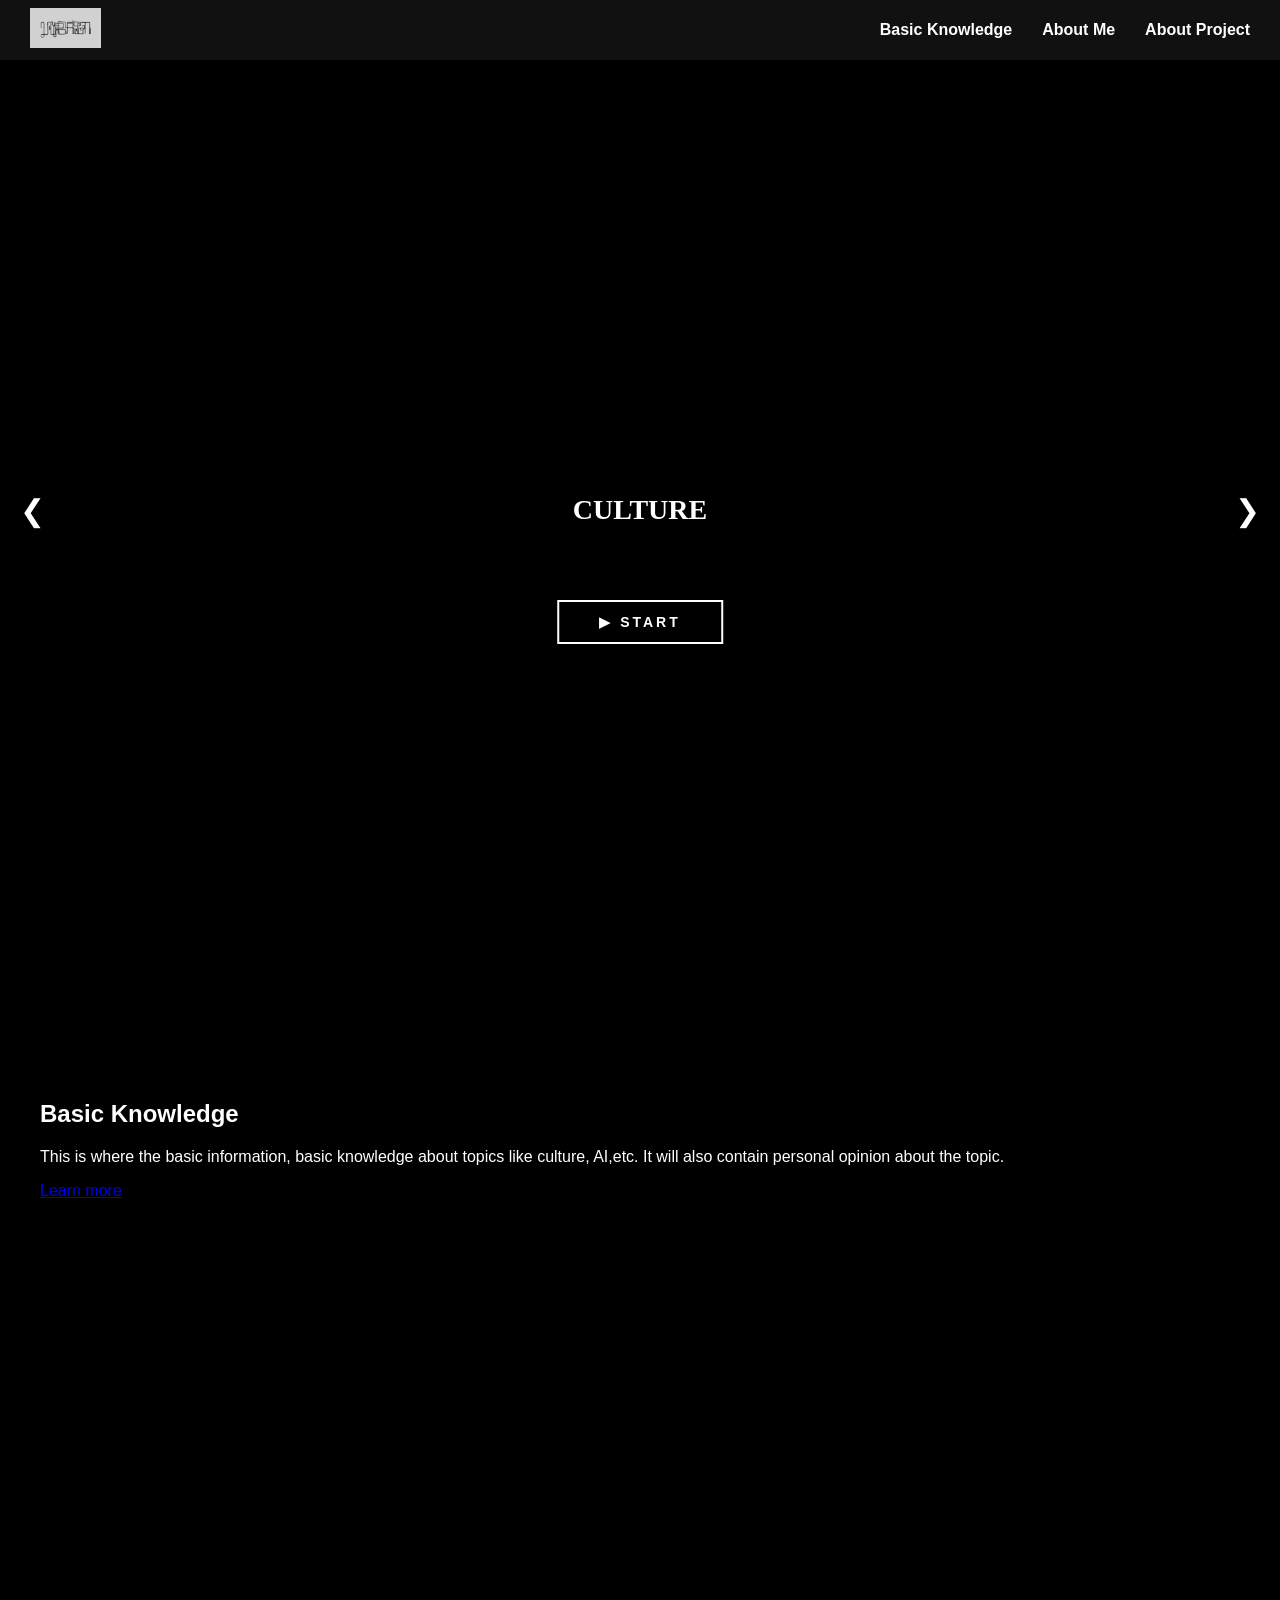
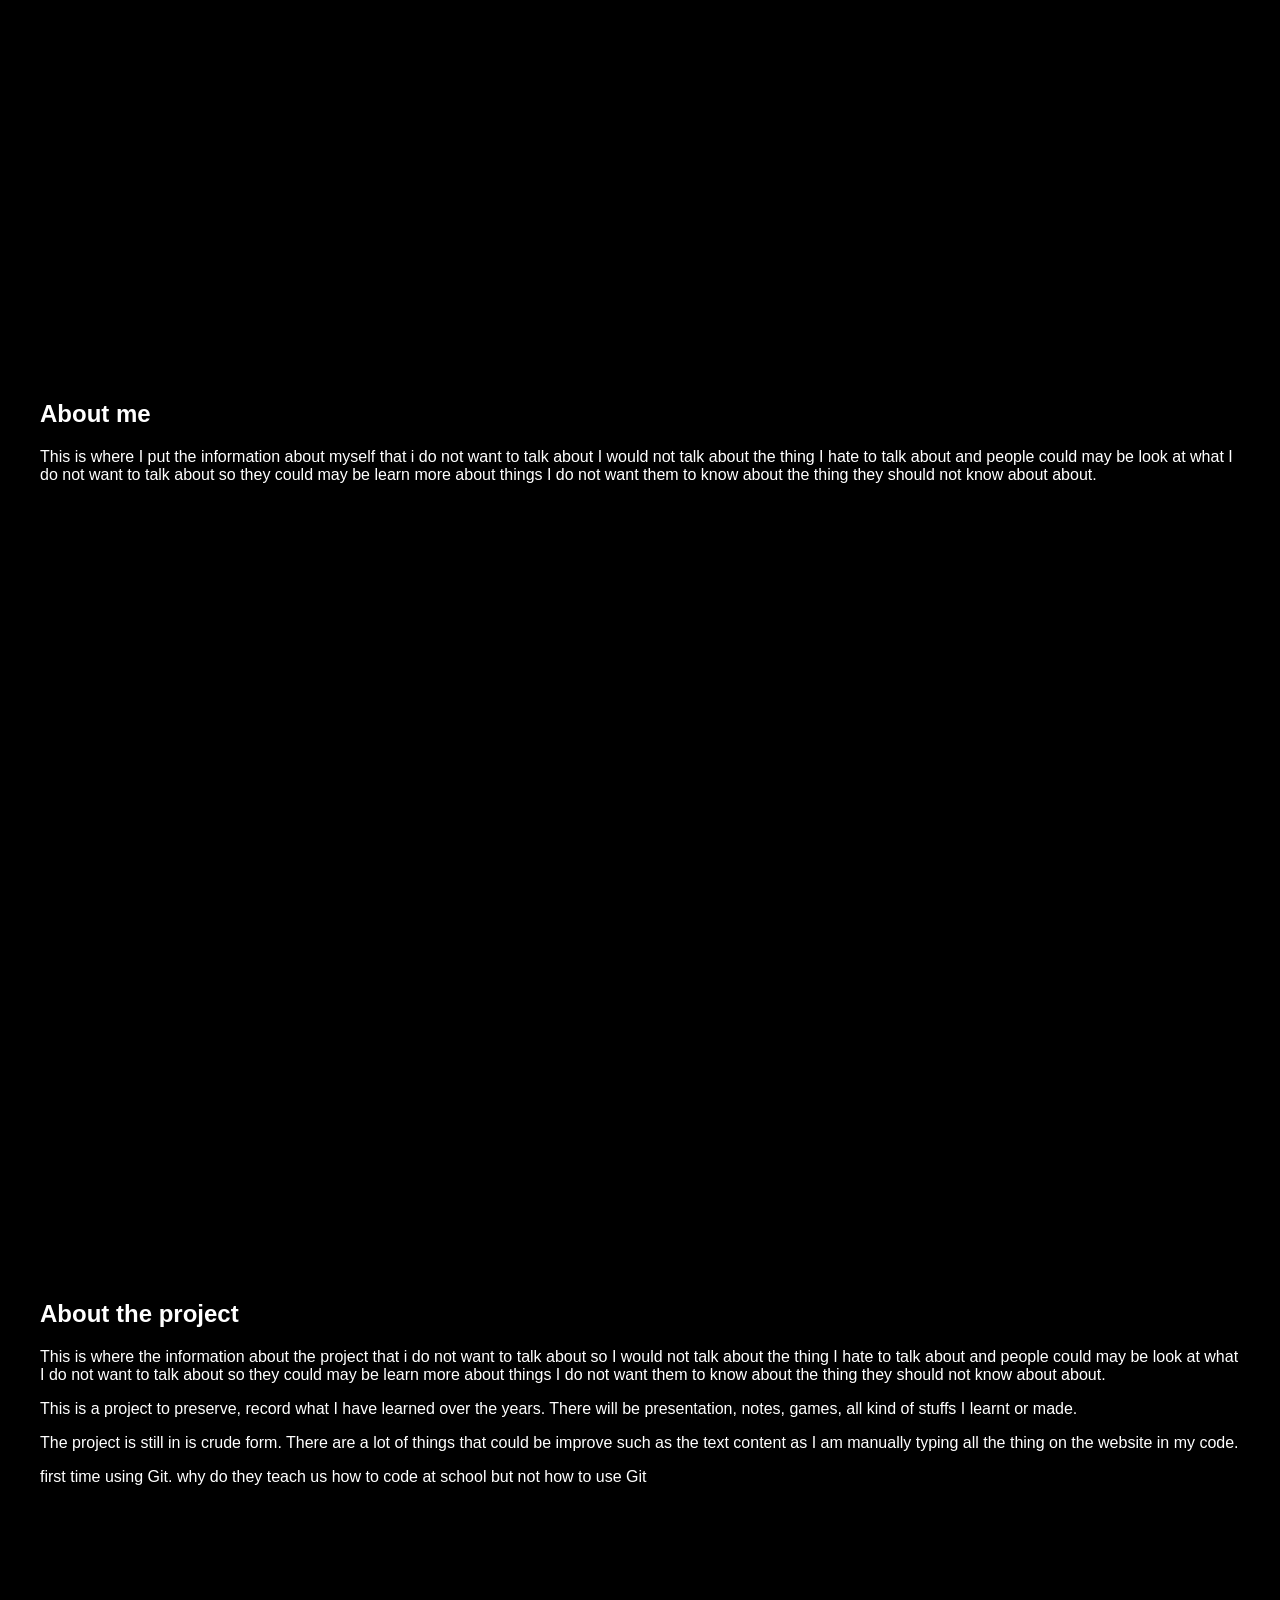
<file: index.html>
<!DOCTYPE html>
<html lang="en">
<head>
    <meta charset="UTF-8">
    <title>Homepage</title>
    <meta name="viewport" content="width=device-width, initial-scale=1.0">
    <link rel="stylesheet" href="global.css">
    <link rel="stylesheet" href="homepagestyle.css">
</head>
<body>

<div class="header">

    <div class="logo">
        <a href="index.html">
            <img src="personal_logo.jpeg" alt="Logo">
        </a>
    </div>

    <nav class="nav-links">
        <a href="index.html#basic-knowledge">Basic Knowledge</a>
        <a href="index.html#about-me">About Me</a>
        <a href="index.html#about-the-project">About Project</a>
    </nav>

</div>

<section class="hero">

    <div class="slides">

        <div class="slide slide1 active">
            <div class="center-text">CULTURE</div>

            <div class="start-container">
                <a href="snakehtml.html" class="start-button">▶ START</a>
            </div>
        </div>

        <div class="slide slide2">
            <div class="center-text">Future project</div>
        </div>

        <div class="slide slide3">
            <div class="center-text">PROJECTS coming soon</div>
        </div>

    </div>

    <button class="nav left">❮</button>
    <button class="nav right">❯</button>

    <div class="dots"></div>

</section>

    <section id="basic-knowledge" class="section">
        <h2>Basic Knowledge</h2>
        <p>This is where the basic information, basic knowledge about topics like culture, AI,etc. It will also contain personal opinion about the topic.</p>
        <a href="basic-knowledge.html">Learn more</a>
    </section>

    <section id="about-me" class="section">
        <h2>About me</h2>
        <p>This is where I put the information about myself that i do not want to talk about I would not talk about the thing I hate to talk about and people could may be look at what I do not want to talk about so they could may be learn more about things I do not want them to know about the thing they should not know about about.</p>
    </section>

        <section id="about-the-project" class="section">
        <h2>About the project</h2>
        <p>This is where the information about the project that i do not want to talk about so I would not talk about the thing I hate to talk about and people could may be look at what I do not want to talk about so they could may be learn more about things I do not want them to know about the thing they should not know about about.</p>
        <p>This is a project to preserve, record what I have learned over the years. There will be presentation, notes, games, all kind of stuffs I learnt or made.
        <p>The project is still in is crude form. There are a lot of things that could be improve such as the text content as I am manually typing all the thing on the website in my code. </p>
        <p>first time using Git. why do they teach us how to code at school but not how to use Git </p>
    </section>

    <script src="homepagescript.js"></script>

</body>
</html>
</file>
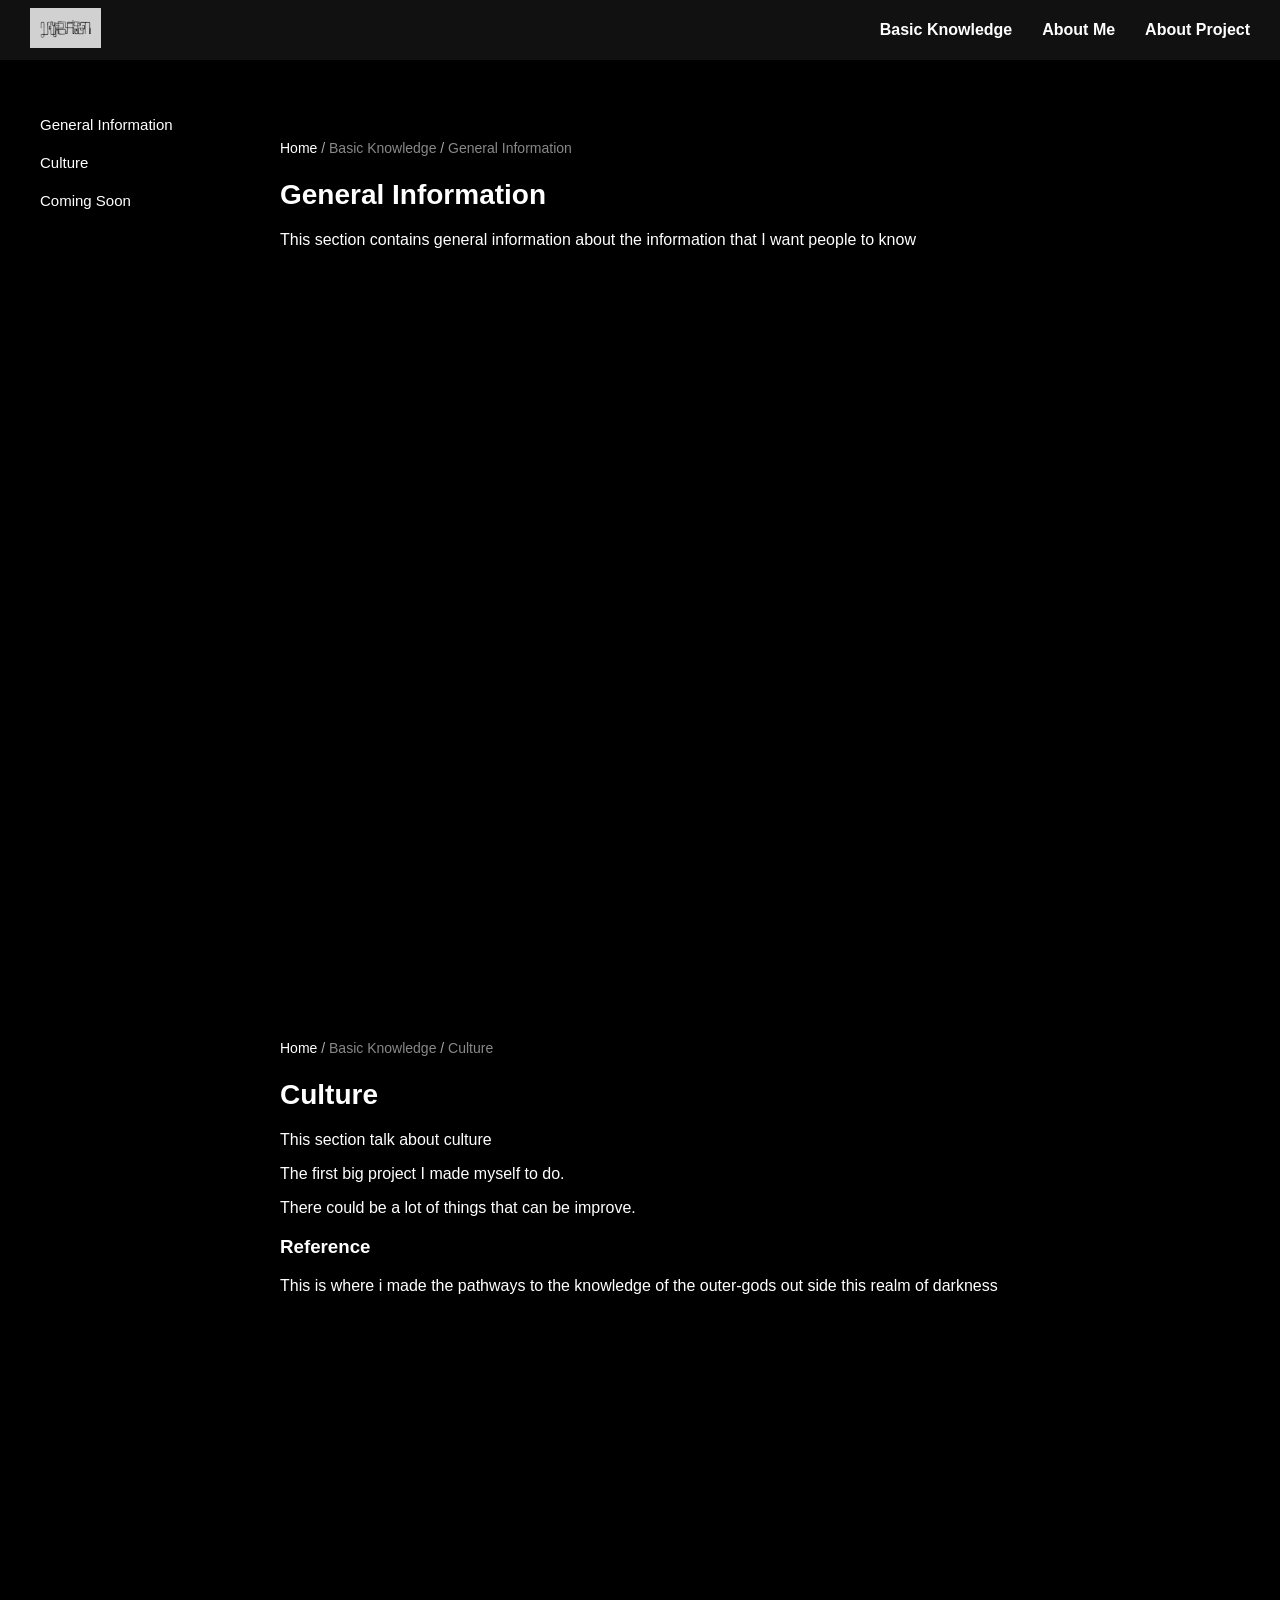
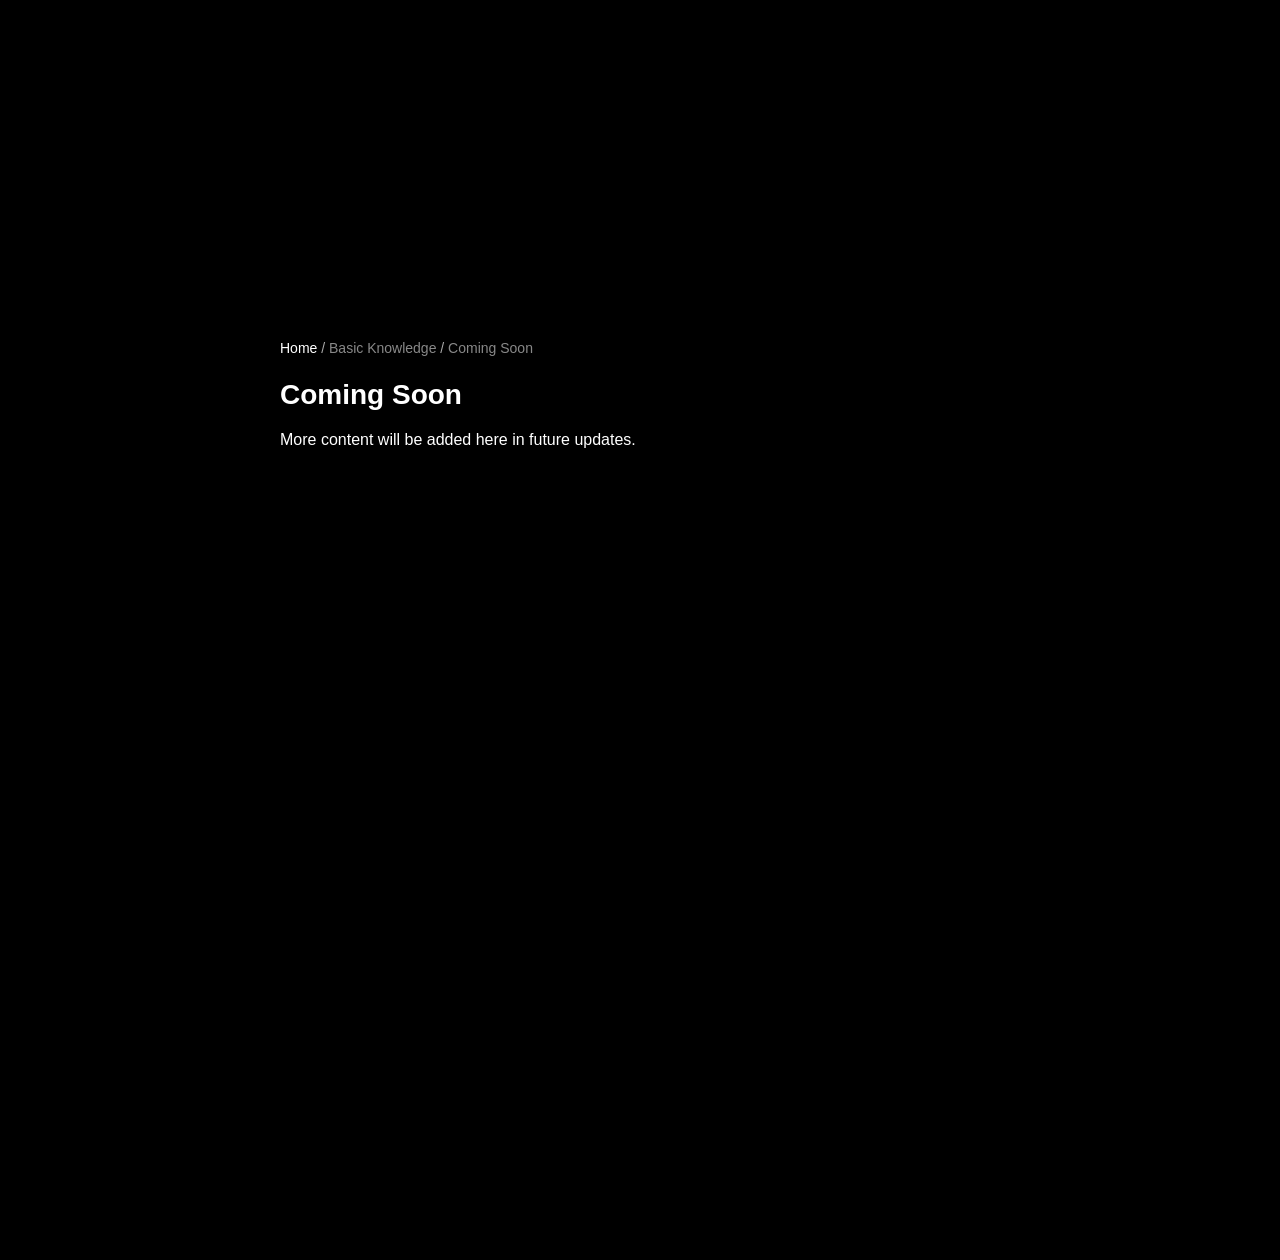
<file: basic-knowledge.html>
<!DOCTYPE html>
<html lang="en">
<head>
    <meta charset="UTF-8">
    <title>Basic Knowledge</title>
    <meta name="viewport" content="width=device-width, initial-scale=1.0">
    <link rel="stylesheet" href="global.css">
    <link rel="stylesheet" href="basic-knowledge.css">
</head>
<body>


<div class="header">

    <div class="logo">
        <a href="index.html">
            <img src="personal_logo.jpeg" alt="Logo">
        </a>
    </div>

    <nav class="nav-links">
        <a href="index.html#basic-knowledge">Basic Knowledge</a>
        <a href="index.html#about-me">About Me</a>
        <a href="index.html#about-the-project">About Project</a>
    </nav>

</div>

    <!-- LAYOUT -->
    <div class="layout">

        <!-- LEFT NAVIGATION -->
        <aside class="side-nav">
            <ul>
                <li><a href="#general">General Information</a></li>
                <li><a href="#culture">Culture</a></li>
                <li><a href="#coming">Coming Soon</a></li>
            </ul>
        </aside>

        <!-- CONTENT -->
        <main class="content">

            <section id="general">
                <div class="breadcrumb">
                    <a href="index.html">Home</a> /
                    <span>Basic Knowledge</span> /
                    <span>General Information</span>
                </div>

                <h2>General Information</h2>
                <p>This section contains general information about the information that I want people to know</p>
            </section>

            <section id="culture">
                <div class="breadcrumb">
                    <a href="index.html">Home</a> /
                    <span>Basic Knowledge</span> /
                    <span>Culture</span>
                </div>

                <h2>Culture</h2>
                    <p>This section talk about culture</p>
                    <p>The first big project I made myself to do.</P>
                    <P>There could be a lot of things that can be improve.</p>
                <h3>Reference</h3>
                    <p>This is where i made the pathways to the knowledge of the outer-gods out side this realm of darkness</p>
            </section>

            <section id="coming">
                <div class="breadcrumb">
                    <a href="index.html">Home</a> /
                    <span>Basic Knowledge</span> /
                    <span>Coming Soon</span>
                </div>

                <h2>Coming Soon</h2>
                <p>More content will be added here in future updates.</p>
            </section>

        </main>

    </div>

</body>
</html>
</file>
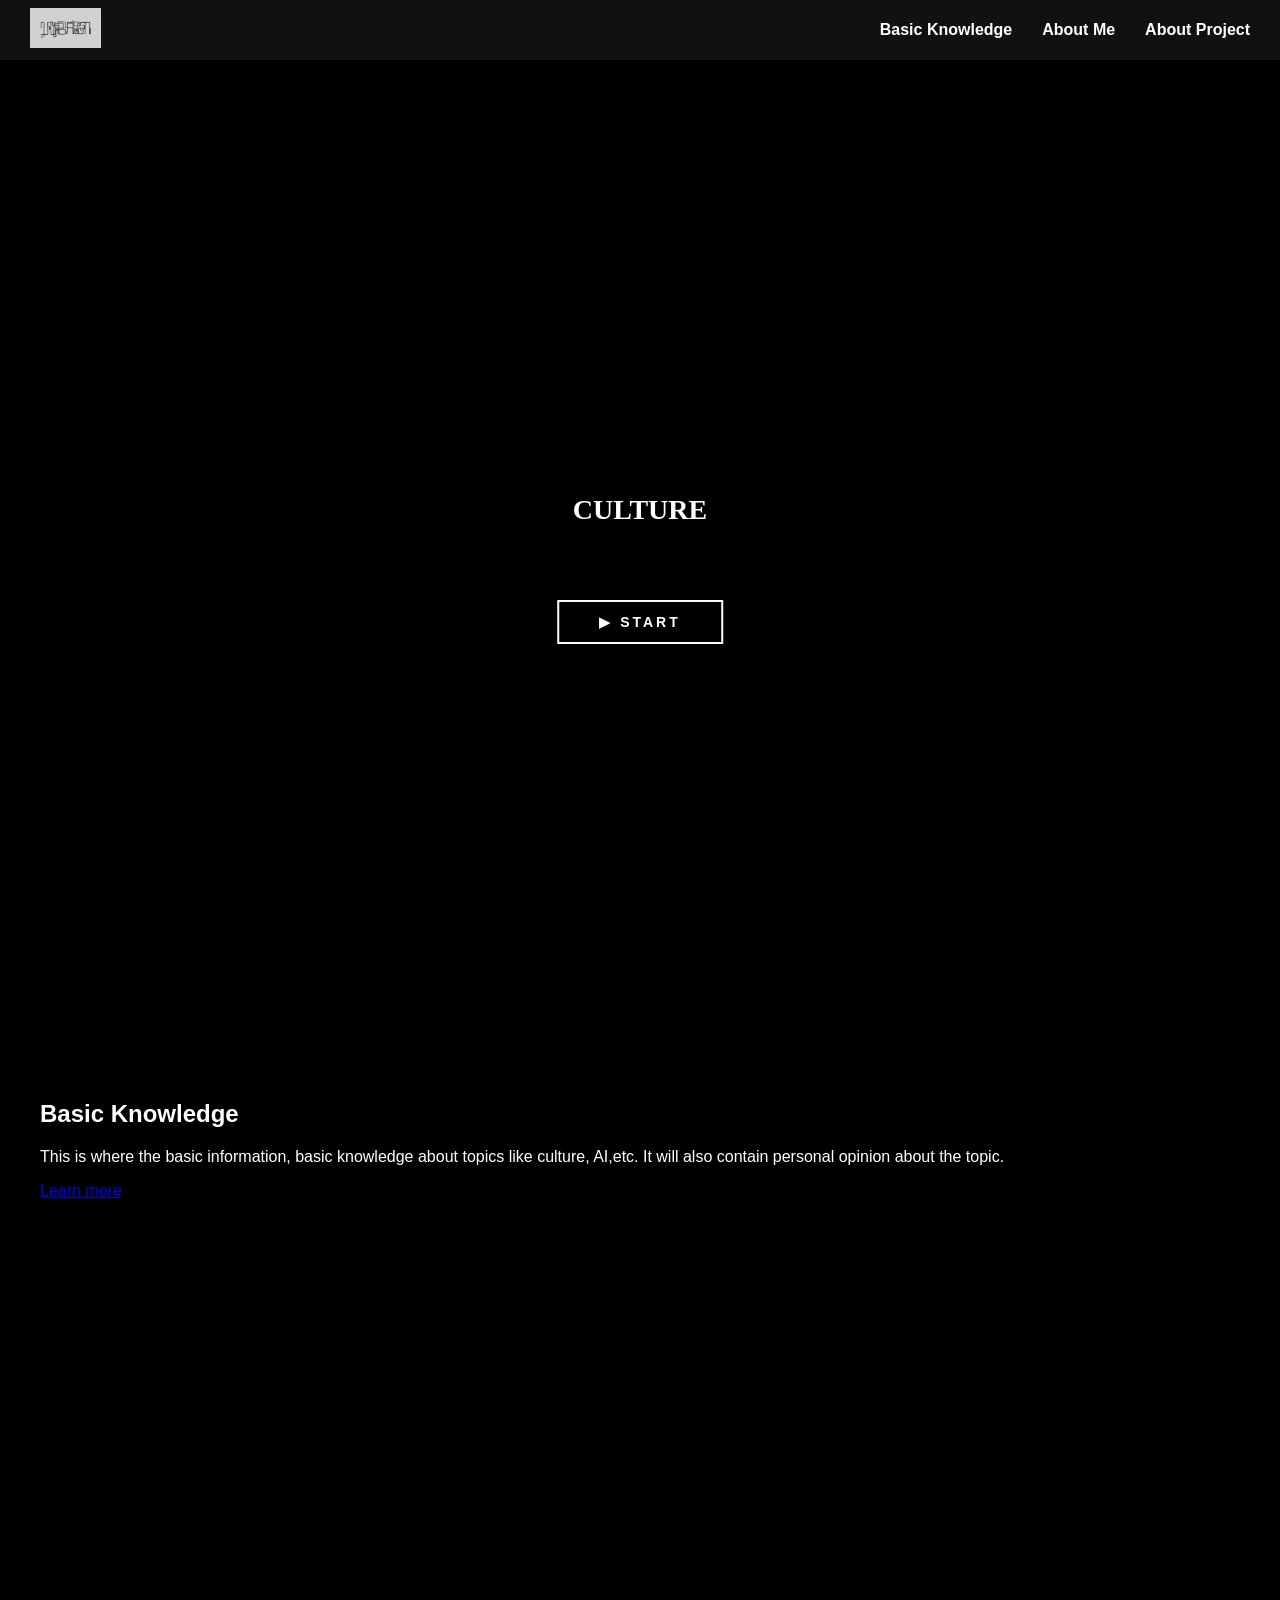
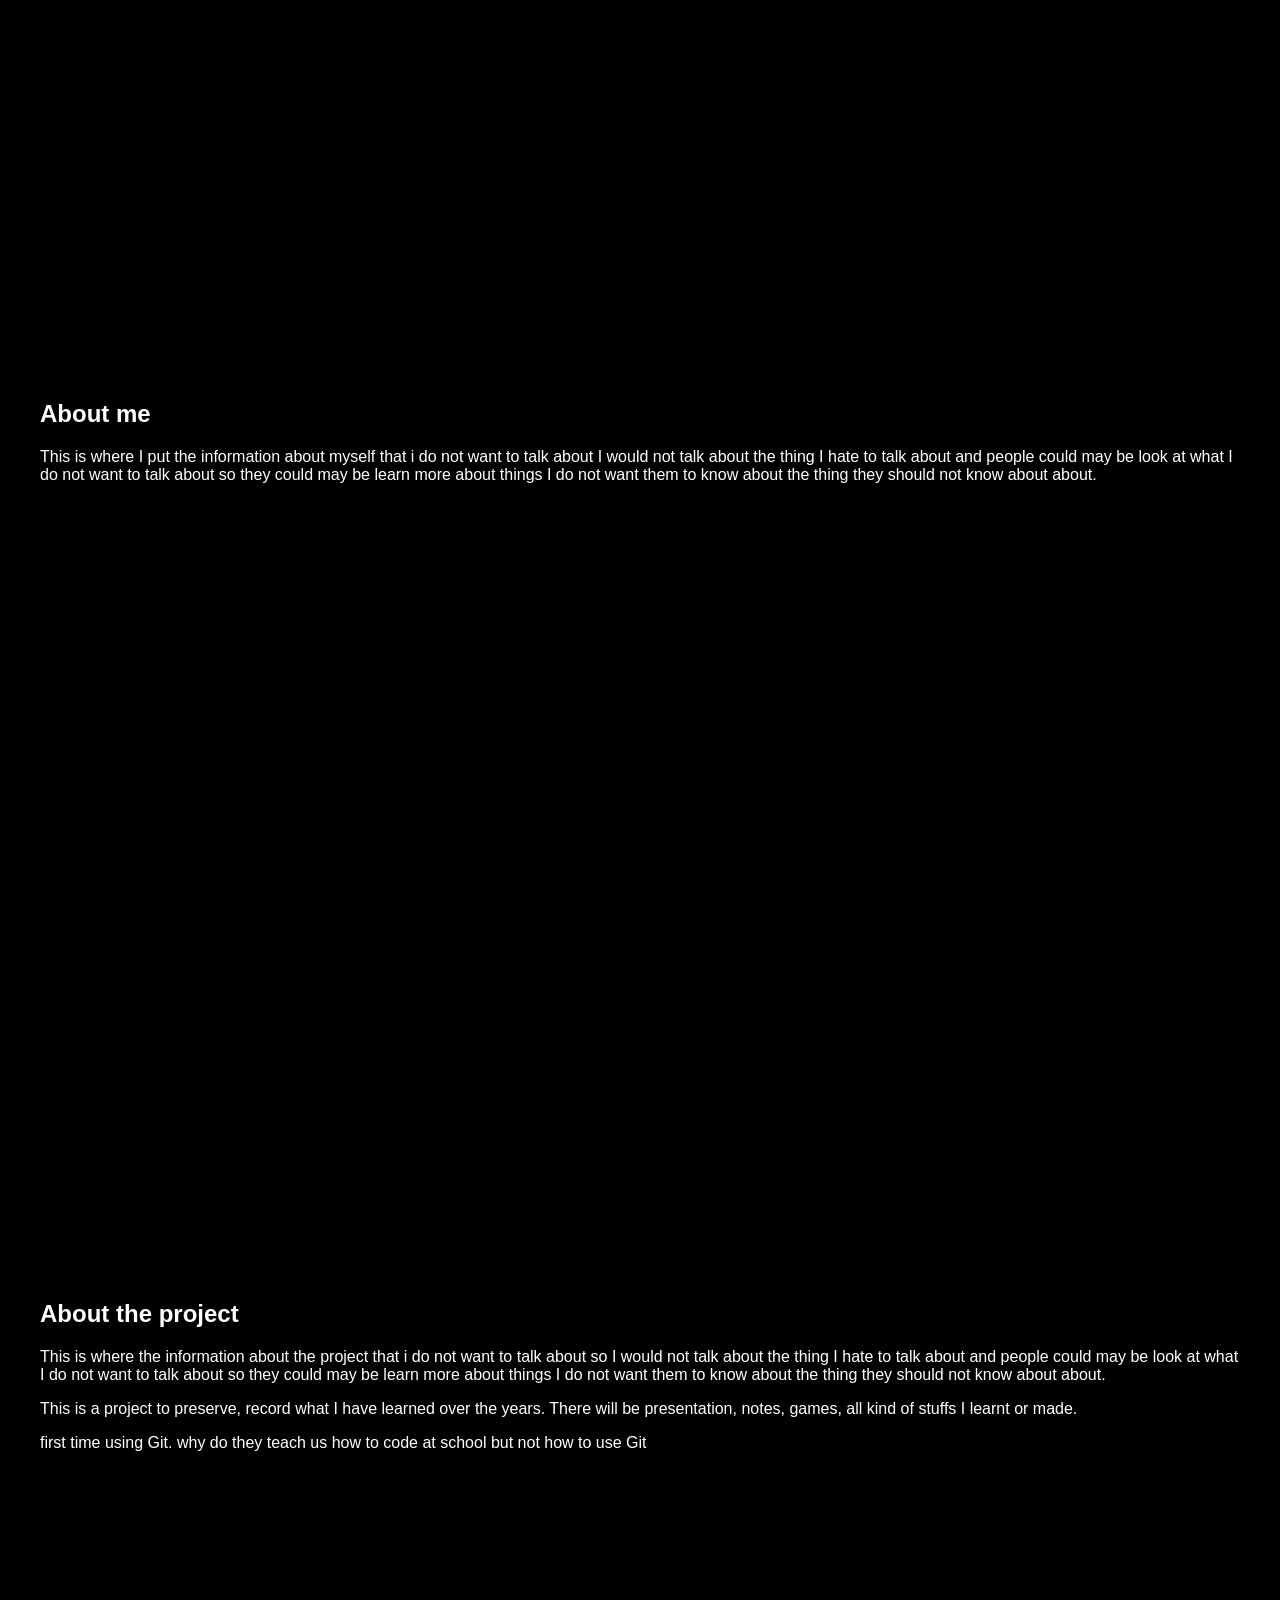
<file: homepage.html>
<!DOCTYPE html>
<html lang="en">
<head>
    <meta charset="UTF-8">
    <title>Culture Homepage</title>
    <meta name="viewport" content="width=device-width, initial-scale=1.0">
    <link rel="stylesheet" href="global.css">
    <link rel="stylesheet" href="homepagestyle.css">
</head>
<body>

<div class="header">

    <div class="logo">
        <a href="homepage.html">
            <img src="personal_logo.jpeg" alt="Logo">
        </a>
    </div>

    <nav class="nav-links">
        <a href="homepage.html#basic-knowledge">Basic Knowledge</a>
        <a href="homepage.html#about-me">About Me</a>
        <a href="homepage.html#about-the-project">About Project</a>
    </nav>

</div>

    <section class="hero">
        <div class="center-text">CULTURE</div>

        <div class="start-container">
            <a href="snakehtml.html" class="start-button">▶ START</a>
        </div>
    </section>

    <section id="basic-knowledge" class="section">
        <h2>Basic Knowledge</h2>
        <p>This is where the basic information, basic knowledge about topics like culture, AI,etc. It will also contain personal opinion about the topic.</p>
        <a href="basic-knowledge.html">Learn more</a>
    </section>

    <section id="about-me" class="section">
        <h2>About me</h2>
        <p>This is where I put the information about myself that i do not want to talk about I would not talk about the thing I hate to talk about and people could may be look at what I do not want to talk about so they could may be learn more about things I do not want them to know about the thing they should not know about about.</p>
    </section>

        <section id="about-the-project" class="section">
        <h2>About the project</h2>
        <p>This is where the information about the project that i do not want to talk about so I would not talk about the thing I hate to talk about and people could may be look at what I do not want to talk about so they could may be learn more about things I do not want them to know about the thing they should not know about about.</p>
        <p>This is a project to preserve, record what I have learned over the years. There will be presentation, notes, games, all kind of stuffs I learnt or made.
        <p>first time using Git. why do they teach us how to code at school but not how to use Git </p>
    </section>

    <script src="homepagescript.js"></script>

</body>
</html>
</file>
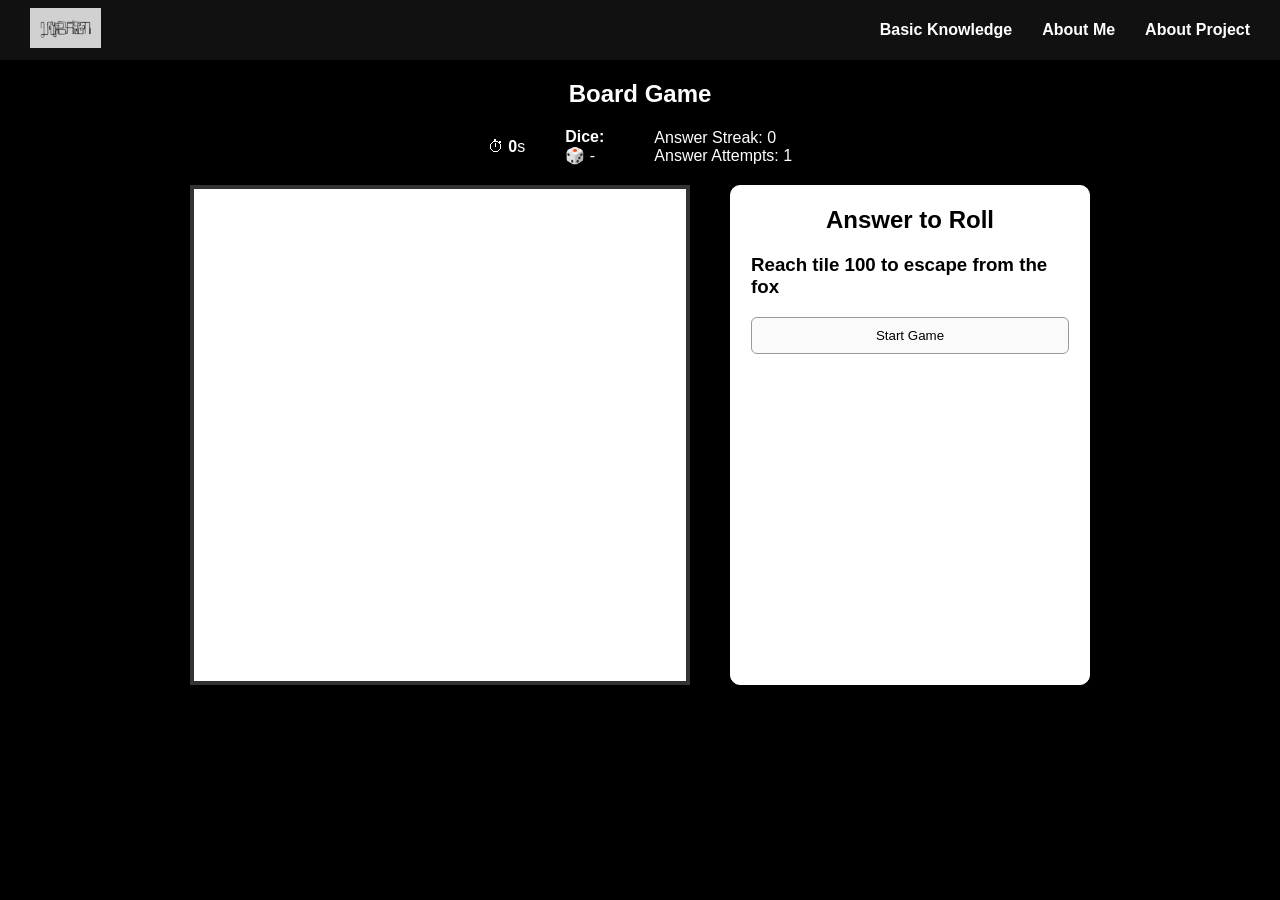
<file: snakehtml.html>
<!DOCTYPE html>
<html lang="en">
<head>
    <meta charset="UTF-8">
    <title>Board Game</title>
    <link rel="stylesheet" href="global.css">
    <link rel="stylesheet" href="snakestyle.css">
</head>
<body>

<div class="header">

    <div class="logo">
        <a href="index.html">
            <img src="personal_logo.jpeg" alt="Logo">
        </a>
    </div>

    <nav class="nav-links">
        <a href="index.html#basic-knowledge">Basic Knowledge</a>
        <a href="index.html#about-me">About Me</a>
        <a href="index.html#about-the-project">About Project</a>
    </nav>

</div>

<section>
<!-- GAME SCREEN-->
<div id="gameScreen">
    <h1>Board Game</h1>

<div class="top-bar">

    <div class="left-section">
        <span>⏱ <span id="gameTimer">0</span>s</span>
    </div>

    <div class="center-section">
        <div class="inventory-wrapper">
            <span class="inventory-label">Dice:</span>
            <div id="diceInventory"></div>
        </div>
        🎲 <span id="diceResult">-</span>
    </div>

    <div class="right-section">
        <div id="streakDisplay">Answer Streak: 0</div>
        <span id="attemptDisplay">Answer Attempts: 1</span>
    </div>

</div>

    <div class="container">
        <!-- Board -->
        <div id="board" class="board"></div>

        <!-- Quiz Panel -->
        <div class="quiz-panel">
            <h2 id="AnswerToRoll">Answer to Roll</h2>
            <h3 id="question"></h3>
            <div id="answers"></div>
            <p id="feedback"></p>
            <button id="nextBtn" class="hidden">Next Question</button>
        </div>
    </div>
</div>
</section>
<script src="snakescript.js"></script>
</body>
</html>
</file>
<file: global.css>
* {
    box-sizing: border-box;
}
body {
    margin: 0;
    background-color: black;
    font-family: Helvetica, Arial, sans-serif;
    color: white;
    padding-top: 60px;
}
html {
    scroll-behavior: smooth;
}

/* HEADER */
.header {
    position: fixed;
    top: 0;
    left: 0;
    width: 100%;
    height: 60px;
    background-color: #111;

    display: flex;
    align-items: center;
    justify-content: space-between;

    padding: 0 30px;
    box-sizing: border-box;

    z-index: 1000;
}
.logo img {
    height: 40px;
}
/*navigation*/
.nav-links {
    display: flex;
    gap: 30px;
}

.nav-links a {
    color: white;
    font-weight: bold;
    font-size: 16px;
    text-decoration: none;
}

.nav-links a:hover {
    color: #aaa;
}

/*BUTTON*/
button {
    cursor: pointer;
    font-family: inherit;
}

.hidden {
    display: none !important;
}
</file>
<file: homepagestyle.css>
body {
    overflow-x: hidden;
}

/* header original state */
.header {
    transition: transform 0.3s ease;
}

/* header hidden state */
.header.hidden {
    transform: translateY(-100%);
}

/* HERO */
.hero{
    position:relative;
    height:100vh;
    overflow:hidden;
}

.slides{
    width:100%;
    height:100%;
}

.slide{
    position:absolute;
    width:100%;
    height:100%;
    opacity:0;
    transition:opacity 0.6s;
    pointer-events:none;
     z-index:0;
}

.slide.active{
    opacity:1;
    pointer-events:auto;
     z-index:1;
}

/* navigation arrows */
.nav{
    position:absolute;
    top:50%;
    transform:translateY(-50%);
    background:rgba(0,0,0,0.4);
    color:white;
    border:none;
    font-size:30px;
    padding:10px;
    cursor:pointer;
    z-index:20;
}

.nav.left{ left:10px; }
.nav.right{ right:10px; }

/* dots */

.dots{
    position:absolute;
    bottom:20px;
    width:100%;
    text-align:center;
}

.dot{
    display:inline-block;
    width:10px;
    height:10px;
    border-radius:50%;
    background:white;
    opacity:0.4;
    margin:5px;
    cursor:pointer;
    z-index:10;
}

.dot.active{
    opacity:1;
}

.center-text {
    position: absolute;
    top: 50%;
    left: 50%;
    transform: translate(-50%, -50%);
    font-family: Garamond, serif;
    font-size: 28px;
    font-weight: bold;
    color: white;
    pointer-events: none;
}
/* START BOX*/

.start-container {
    position: absolute;
    top: 60%;
    left: 50%;
    transform: translateX(-50%);
}

.start-button {
    display: inline-block;
    padding: 12px 40px;
    border: 2px solid white;
    color: white;
    text-decoration: none;
    font-weight: bold;
    letter-spacing: 3px;
    font-size: 14px;
    transition: all 0.3s ease;
}

.start-button:hover {
    background-color: white;
    color: black;
}
/* fairies style font size */
.greeting {
    position: absolute;
    font-size: 16px;
    font-weight: bold;
    color: white;
    white-space: nowrap;
    pointer-events: none;
}

/* THE C-C-C-CON-C-CONTENT */
.section {
    min-height: 100vh;
    padding: 120px 40px 40px 40px;
    color: white;
    background-color: black;
}

.section h2 {
    font-size: 24px;
}
</file>
<file: basic-knowledge.css>
/*  BREADCRUMB */
.content .breadcrumb {
    font-size: 14px;
    color: #aaa;
    margin-bottom: 20px;
}

.content .breadcrumb a {
    color: white;
    text-decoration: none;
}

.content .breadcrumb span {
    color: #888;
}

/* LAYOUT */
.layout {
    display: flex;
}

/* SIDE NAVIGATION */
.side-nav {
    position: sticky;
    top: 100px;
    width: 220px;
    height: fit-content;
    padding-left: 40px;
}

.side-nav ul {
    list-style: none;
    padding: 0;
}

.side-nav li {
    margin-bottom: 20px;
}

.side-nav a {
    color: white;
    text-decoration: none;
    font-size: 15px;
}

.side-nav a:hover {
    color: #888;
}

/* CONTENT */
.content {
    flex: 1;
    padding: 0 60px 100px 60px;
}

.content section {
    min-height: 100vh;
    padding-top: 80px;
}

.content h2 {
    font-size: 28px;
    margin-bottom: 20px;
}
</file>
<file: snakestyle.css>
h1 {
    margin: 20px auto;
    text-align: center;
}

/* ===============================
   TOP BAR
=============================== */
.top-bar {
    display: flex;
    justify-content: center;
    align-items: center;  
    gap: 40px;
    margin: 20px 0;
    flex-wrap: wrap;
}

/* ===============================
   DICE INVENTORY
=============================== */
#diceInventory {
    display: flex;
    gap: 6px;
    align-items: center;
}
#diceInventory button {
    padding: 5px 8px;
    font-size: 12px;
    border-radius: 5px;
    border: 1px solid #333;
    background: white;
    cursor: pointer;
    transition: 0.2s;
    font-weight: normal;
}
#diceInventory button.active {
    background: #4caf50;
    color: white;
    border-color: #2e7d32;
}
.inventory-wrapper {
    display: flex;
    align-items: center;
    gap: 10px;
}
.inventory-label { font-weight: 600; }

/* ===============================
   MAIN LAYOUT
=============================== */
.container {
    display: flex;
    justify-content: center;
    gap: 40px;
    margin: 20px;
    flex-wrap: wrap;
}

/* ===============================
   BOARD
=============================== */
.board {
    width: 500px;
    height: 500px;
    display: grid;
    grid-template-columns: repeat(10, 1fr);
    border: 4px solid #333;
    background: white;
}
.cell {
    border: 1px solid #ccc;
    font-size: 12px;
    color:black;
    display: flex;
    align-items: center;
    justify-content: center;
    position: relative;
}

.snake { background-color: #ffb3b3; }
.special { background-color: gold; font-weight: bold; }
.player {
    background: crimson;
    color: white;
    border-radius: 50%;
    width: 24px;
    height: 24px;
    font-size: 12px;
    display: flex;
    align-items: center;
    justify-content: center;
    position: absolute;
}

/* ===============================
   QUIZ PANEL
=============================== */
.quiz-panel {
    width: 360px;
    background: white;
    padding: 20px;
    color:black;
    border: 1px solid white;
    border-radius: 10px;
    box-shadow: 0 5px 15px rgba(0,0,0,0.1);
}
.quiz-panel h2 {
    margin-top: 0; 
    text-align: center;
}
#answers { margin-top: 10px; }
#answers button {
    display: block;
    width: 100%;
    margin: 8px 0;
    padding: 10px;
    border-radius: 6px;
    border: 1px solid #999;
    cursor: pointer;
    background: #fafafa;
    transition: 0.2s;
}
#answers button:hover { background: #e6f7ff; }

/* ===============================
   FEEDBACK
=============================== */
#feedback {
    font-weight: bold;
    margin-top: 10px;
    min-height: 24px;
}

/* ===============================
   TIMER DISPLAY
=============================== */
#quizTimer, #gameTimer { font-weight: bold; }

/* ===============================
   RESPONSIVE
=============================== */
@media (max-width: 900px) {
    .container {
        flex-direction: column;
        align-items: center;
    }
    .board {
        width: 90vw;
        height: 90vw;
        max-width: 500px;
        max-height: 500px;
    }
    .quiz-panel { width: 90%; max-width: 400px; }
}
#nextBtn {
    display: block;
    margin: 15px auto;
}
.hidden {
    display: none !important;
}
</file>
